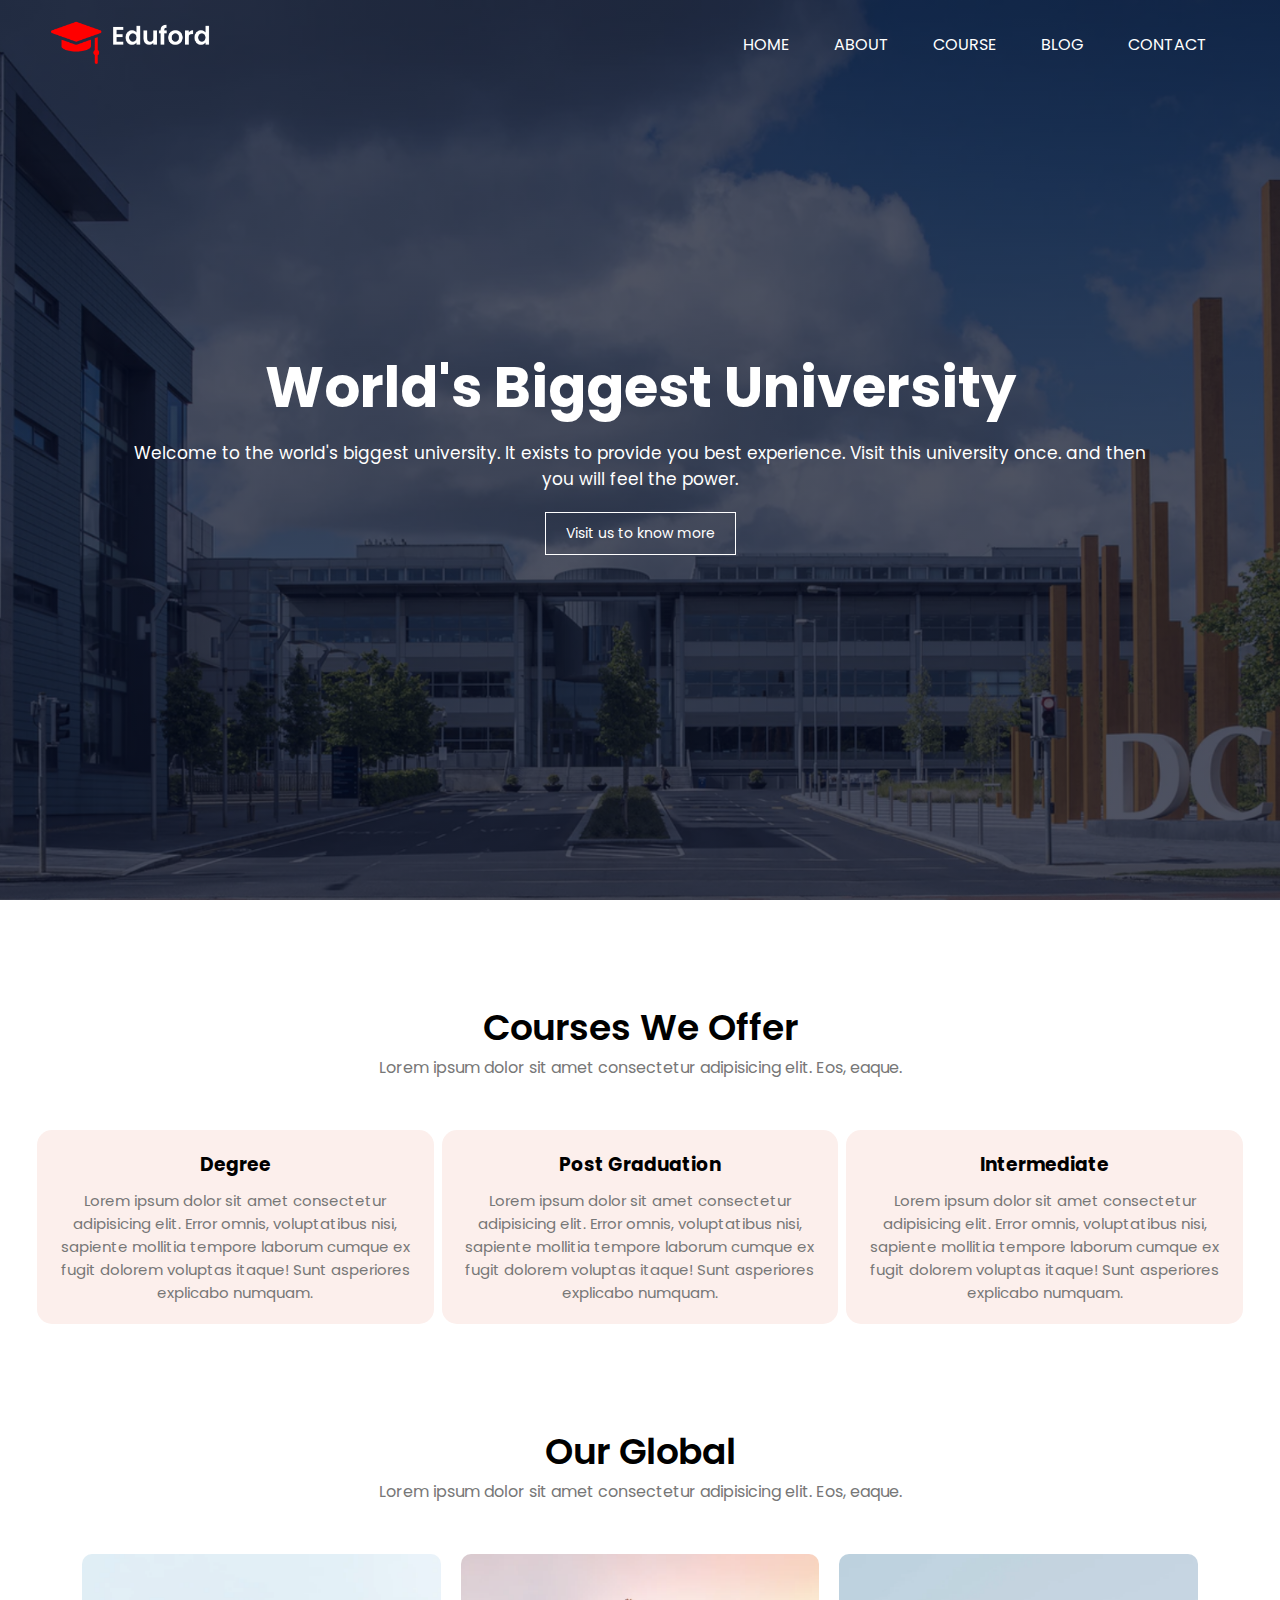
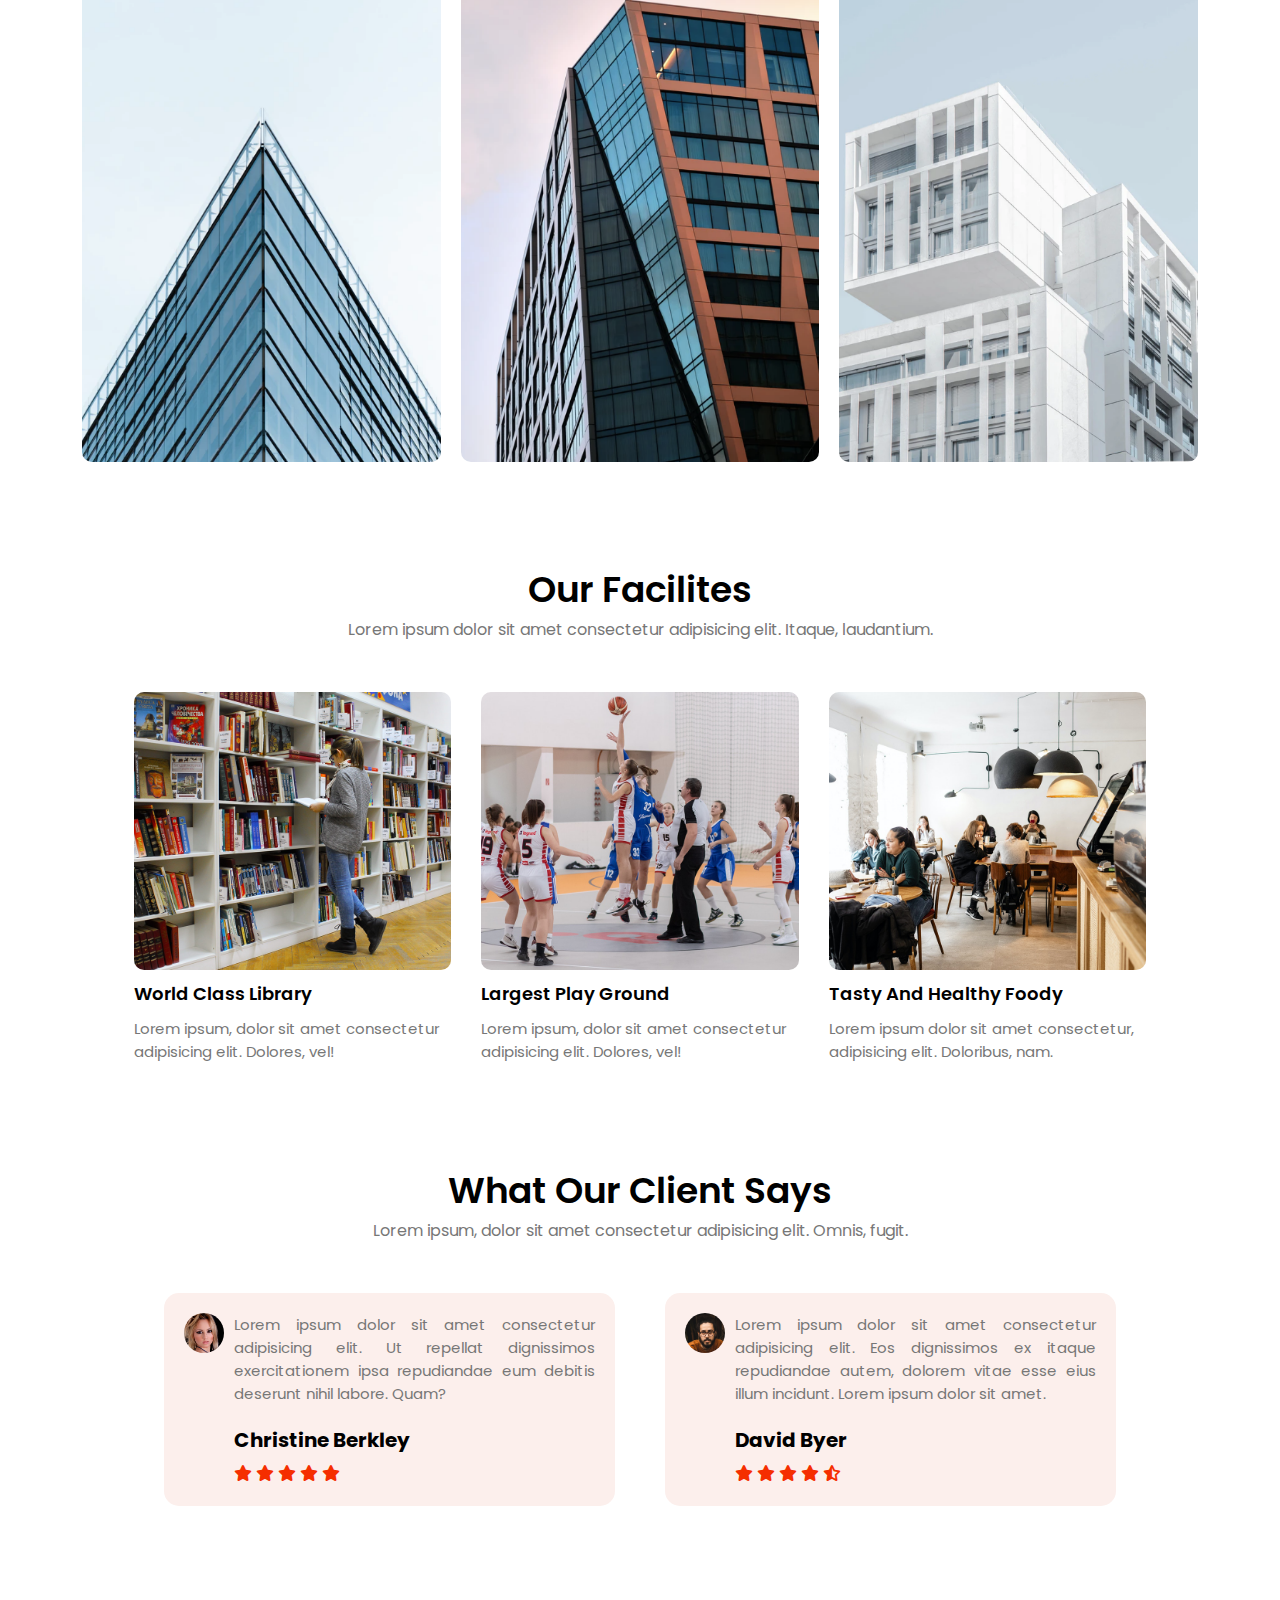
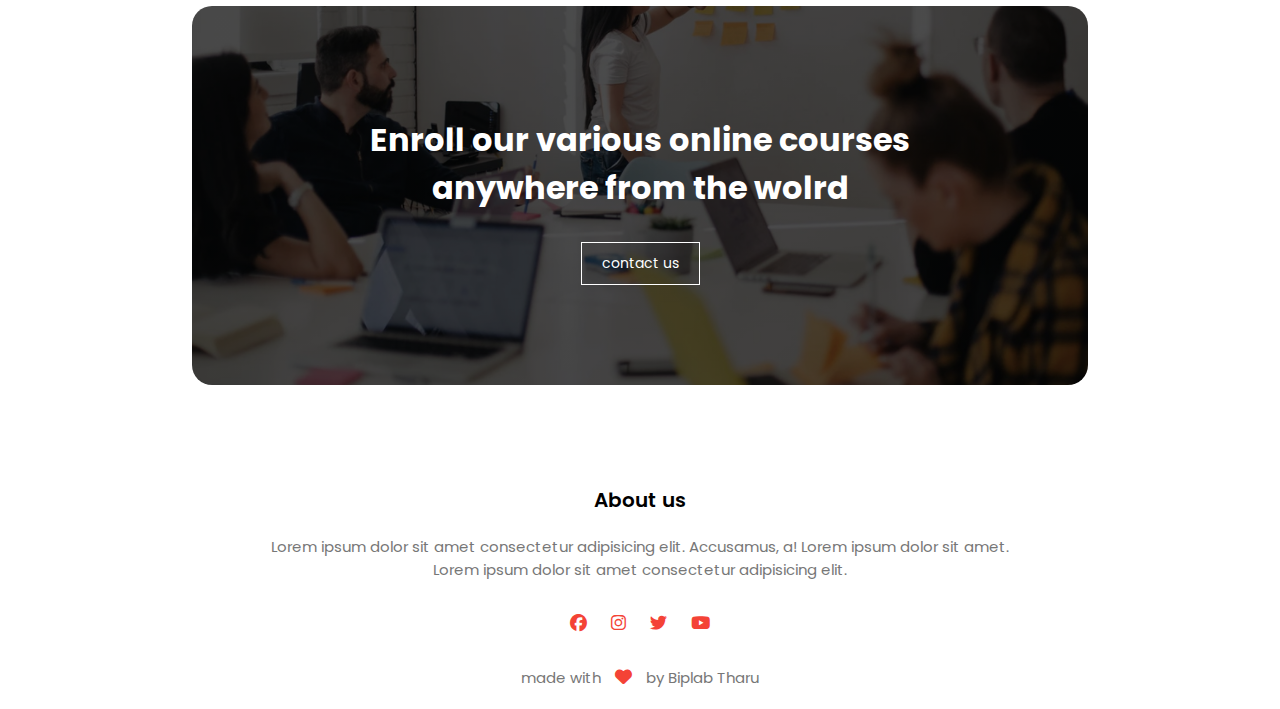
<file: index.html>
<!DOCTYPE html>
<html lang="en">
  <head>
    <meta charset="UTF-8" />
    <meta http-equiv="X-UA-Compatible" content="IE=edge" />
    <meta name="viewport" content="width=device-width, initial-scale=1.0" />
    <title>College</title>
    <link rel="stylesheet" href="style.css" />
    <link rel="preconnect" href="https://fonts.googleapis.com" />
    <link rel="preconnect" href="https://fonts.gstatic.com" crossorigin />

    <link
      rel="stylesheet"
      href="https://cdnjs.cloudflare.com/ajax/libs/font-awesome/6.2.1/css/all.min.css"
    />

  </head>
  <body>
    <section id="header">
      <nav class="nav">
        <a href="index.html"><img src="images/logo.png" alt="" class="logo-img"/></a>

        <ul id="navLists">
          <li><a href="index.html">HOME</a></li>
          <li><a href="about.html">ABOUT</a></li>
          <li><a href="course.html">COURSE</a></li>
          <li><a href="blog.html">BLOG</a></li>
          <li><a href="contact.html">CONTACT</a></li>
        </ul>
      </nav>
      <div class="nav-btn">
        <i class="fa-solid fa-xmark" id="xmark"></i>
        <i class="fa-solid fa-bars" id="bar"></i>
      </div>

      <div class="text-box">
        <h1>World's Biggest University</h1>
        <p>
          Welcome to the world's biggest university. It exists to provide you
          best experience. Visit this university once. and then you will feel
          the power.
        </p>

        <a href="#" class="btn">Visit us to know more</a>
      </div>
    </section>

    <section class="course" id="course">
      <div class="title-box">
        <h1>Courses We Offer</h1>
        <p>
          Lorem ipsum dolor sit amet consectetur adipisicing elit. Eos, eaque.
        </p>
      </div>

      <div class="course-row">
        <div class="course-col">
          <h3>Degree</h3>
          <p>
            Lorem ipsum dolor sit amet consectetur adipisicing elit. Error
            omnis, voluptatibus nisi, sapiente mollitia tempore laborum cumque
            ex fugit dolorem voluptas itaque! Sunt asperiores explicabo numquam.
          </p>
        </div>

        <div class="course-col">
          <h3>Post Graduation</h3>
          <p>
            Lorem ipsum dolor sit amet consectetur adipisicing elit. Error
            omnis, voluptatibus nisi, sapiente mollitia tempore laborum cumque
            ex fugit dolorem voluptas itaque! Sunt asperiores explicabo numquam.
          </p>
        </div>

        <div class="course-col">
          <h3>Intermediate</h3>
          <p>
            Lorem ipsum dolor sit amet consectetur adipisicing elit. Error
            omnis, voluptatibus nisi, sapiente mollitia tempore laborum cumque
            ex fugit dolorem voluptas itaque! Sunt asperiores explicabo numquam.
          </p>
        </div>
      </div>
    </section>


    <!-- --------campuses----------- -->

    <section class="campus" id="campus">
      <div class="title-box">
        <h1>our global</h1>
        <p>
          Lorem ipsum dolor sit amet consectetur adipisicing elit. Eos, eaque.
        </p>
      </div>

      <div class="campus-img">
        <div class="img-col">
          <img src="images/london.png" alt="" />
          <div class="layer">
            <h4>London</h4>
          </div>
        </div>

        <div class="img-col">
          <img src="images/newyork.png" alt="" />
          <div class="layer">
            <h4>New York</h4>
          </div>
        </div>
        <div class="img-col">
          <img src="images/washington.png" alt="" />
          <div class="layer">
            <h4>Washington</h4>
          </div>
        </div>
      </div>
    </section>


    <!-- ------------facitlities------------- -->

    <section class="facilities" id="facilities">
      <div class="title-box">
        <h1>Our facilites</h1>
        <p>
          Lorem ipsum dolor sit amet consectetur adipisicing elit. Itaque,
          laudantium.
        </p>
      </div>

      <div class="facility-row">
        <div class="facility-col">
          <img src="images/library.png" alt="" />
          <h3>world class library</h3>
          <p>
            Lorem ipsum, dolor sit amet consectetur adipisicing elit. Dolores,
            vel!
          </p>
        </div>

        <div class="facility-col">
          <img src="images/basketball.png" alt="" />
          <h3>largest play ground</h3>
          <p>
            Lorem ipsum, dolor sit amet consectetur adipisicing elit. Dolores,
            vel!
          </p>
        </div>

        <div class="facility-col">
          <img src="images/cafeteria.png" alt="" />
          <h3>tasty and healthy foody</h3>
          <p>
            Lorem ipsum dolor sit amet consectetur, adipisicing elit. Doloribus,
            nam.
          </p>
        </div>
      </div>
    </section>


    <!-- -----------testimonial------------- -->

    <section class="testimonial" id="testimonial">
      <div class="title-box">
        <h1>what our client says</h1>
        <p>Lorem ipsum, dolor sit amet consectetur adipisicing elit. Omnis, fugit.</p>
      </div>

      <div class="testi-row">
        <div class="testi-col">
          <img src="images/user1.jpg" alt="">
          <div class="image-desc">
            <p>Lorem ipsum dolor sit amet consectetur adipisicing elit. Ut repellat dignissimos exercitationem ipsa repudiandae eum debitis deserunt nihil labore. Quam?</p>
            <h3>Christine Berkley</h3>
            <i class="fa-solid fa-star"></i>
            <i class="fa-solid fa-star"></i>
            <i class="fa-solid fa-star"></i>
            <i class="fa-solid fa-star"></i>
            <i class="fa-solid fa-star"></i>

          </div>
        </div>
        <div class="testi-col">
          <img src="images/user2.jpg" alt="">
          <div class="image-desc">
            <p>Lorem ipsum dolor sit amet consectetur adipisicing elit. Eos dignissimos ex itaque repudiandae autem, dolorem vitae esse eius illum incidunt. Lorem ipsum dolor sit amet.</p>
            <h3>David Byer</h3>
            <i class="fa-solid fa-star"></i>
            <i class="fa-solid fa-star"></i>
            <i class="fa-solid fa-star"></i>
            <i class="fa-solid fa-star"></i>
            <i class="fa-solid fa-star-half-stroke"></i>
          </div>
        </div>
      </div>
    </section>


    <!-- --------call to action---------- -->

    <section class="cta" id="cta">
      <div class="cta-box">
        <h1>Enroll our various online courses <br>anywhere from the wolrd</h1>
        <a href="contact.html" class="btn">contact us</a>
      </div>
    </section>



    <!-- -----------footer---------- -->
    <section class="footer" id="footer">
      <h4>About us</h4>
      <p>Lorem ipsum dolor sit amet consectetur adipisicing elit. Accusamus, a! Lorem ipsum dolor sit amet. <br>Lorem ipsum dolor sit amet consectetur adipisicing elit.</p>
      <div class="social-links">
        <a href="#"><i class="fa-brands fa-facebook"></i></a>
        <a href="#"><i class="fa-brands fa-instagram"></i></a>
        <a href="#"><i class="fa-brands fa-twitter"></i></a>
        <a href="#"><i class="fa-brands fa-youtube"></i></a>
      </div>

      <p>made with <i class="fa-sharp fa-solid fa-heart"></i> by Biplab Tharu</p>

    </section>

    <script src="script.js"></script>
  </body>
</html>
</file>
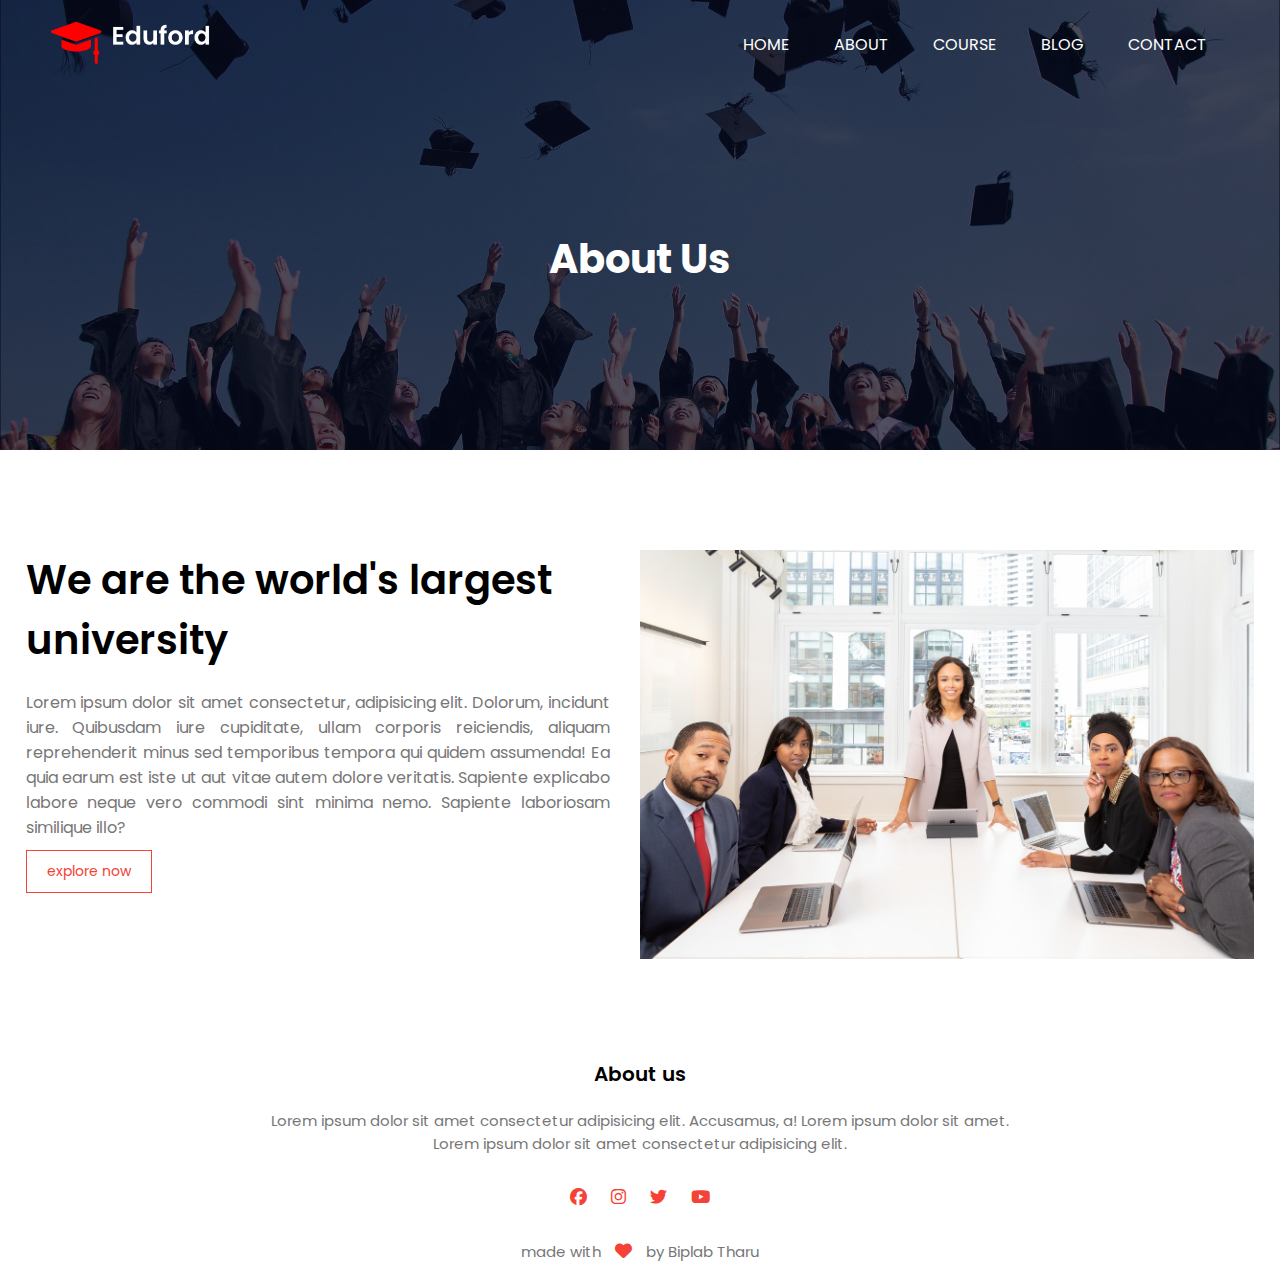
<file: about.html>
<!DOCTYPE html>
<html lang="en">
  <head>
    <meta charset="UTF-8" />
    <meta http-equiv="X-UA-Compatible" content="IE=edge" />
    <meta name="viewport" content="width=device-width, initial-scale=1.0" />
    <title>College</title>
    <link rel="stylesheet" href="style.css" />
    <link rel="preconnect" href="https://fonts.googleapis.com" />
    <link rel="preconnect" href="https://fonts.gstatic.com" crossorigin />

    <link
      rel="stylesheet"
      href="https://cdnjs.cloudflare.com/ajax/libs/font-awesome/6.2.1/css/all.min.css"
    />
  </head>
  <body>
    <section class="sub-header">
      <nav class="nav">
        <a href="index.html"><img src="images/logo.png" alt="" class="logo-img"/></a>

        <ul id="navLists">
          <li><a href="index.html">HOME</a></li>
          <li><a href="about.html">ABOUT</a></li>
          <li><a href="course.html">COURSE</a></li>
          <li><a href="blog.html">BLOG</a></li>
          <li><a href="contact.html">CONTACT</a></li>
        </ul>
      </nav>
      <div class="nav-btn">
        <i class="fa-solid fa-xmark" id="xmark"></i>
        <i class="fa-solid fa-bars" id="bar"></i>
      </div>

      <h1>About us</h1>
      </div>

    </section>


    <section class="about-content">
        <div class="about-row">
            <div class="col">
                <h1>We are the world's largest university</h1>
                <p>Lorem ipsum dolor sit amet consectetur, adipisicing elit. Dolorum, incidunt iure. Quibusdam iure cupiditate, ullam corporis reiciendis, aliquam reprehenderit minus sed temporibus tempora qui quidem assumenda! Ea quia earum est iste ut aut vitae autem dolore veritatis. Sapiente explicabo labore neque vero commodi sint minima nemo. Sapiente laboriosam similique illo?</p>
                <a href="#" class="btn secondary-btn">explore now</a>
            </div>

            <div class="col-img">
                <img src="images/about.jpg" alt="">
            </div>
        </div>
    </section>


    <!-- -----------footer---------- -->
    <section class="footer" id="footer">
        <h4>About us</h4>
        <p>Lorem ipsum dolor sit amet consectetur adipisicing elit. Accusamus, a! Lorem ipsum dolor sit amet. <br>Lorem ipsum dolor sit amet consectetur adipisicing elit.</p>
        <div class="social-links">
          <a href="#"><i class="fa-brands fa-facebook"></i></a>
          <a href="#"><i class="fa-brands fa-instagram"></i></a>
          <a href="#"><i class="fa-brands fa-twitter"></i></a>
          <a href="#"><i class="fa-brands fa-youtube"></i></a>
        </div>
  
        <p>made with <i class="fa-sharp fa-solid fa-heart"></i> by Biplab Tharu</p>
  
      </section>
  
      <script src="script.js"></script>
    </body>
  </html>
</file>
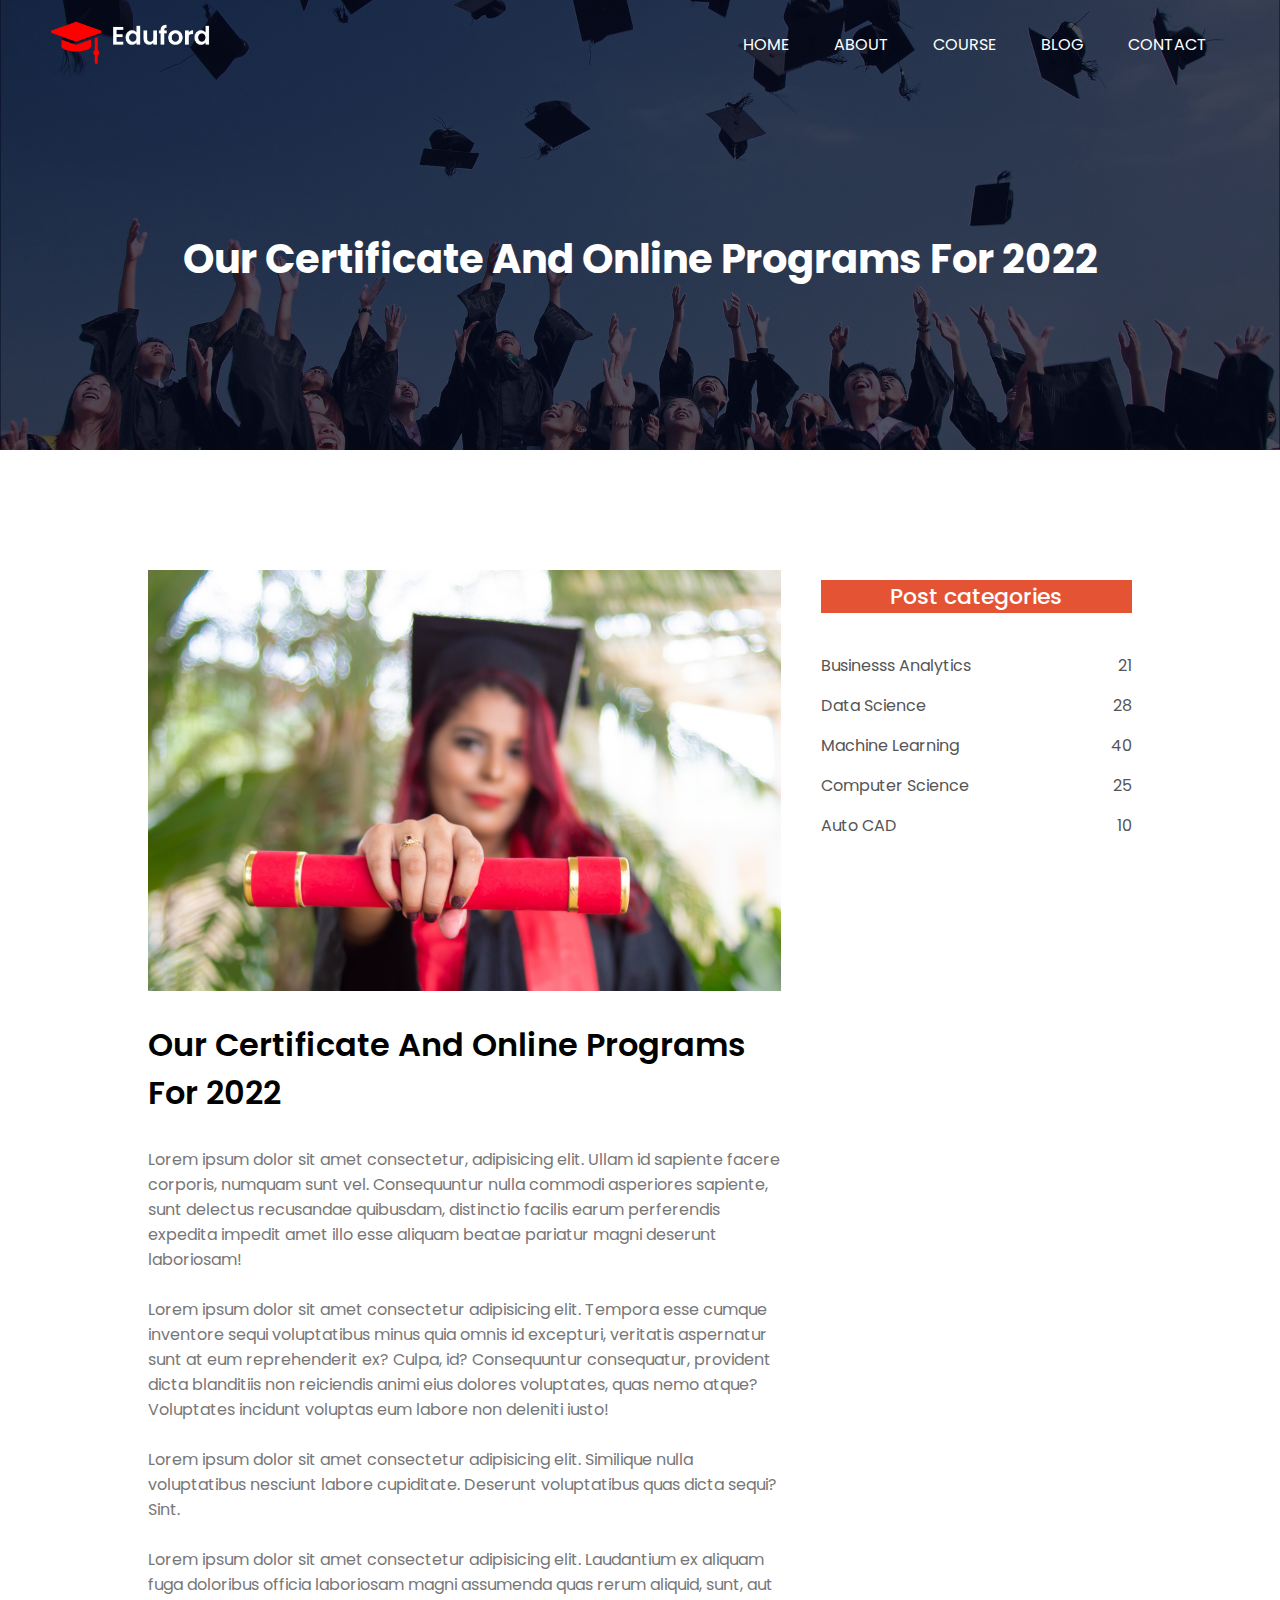
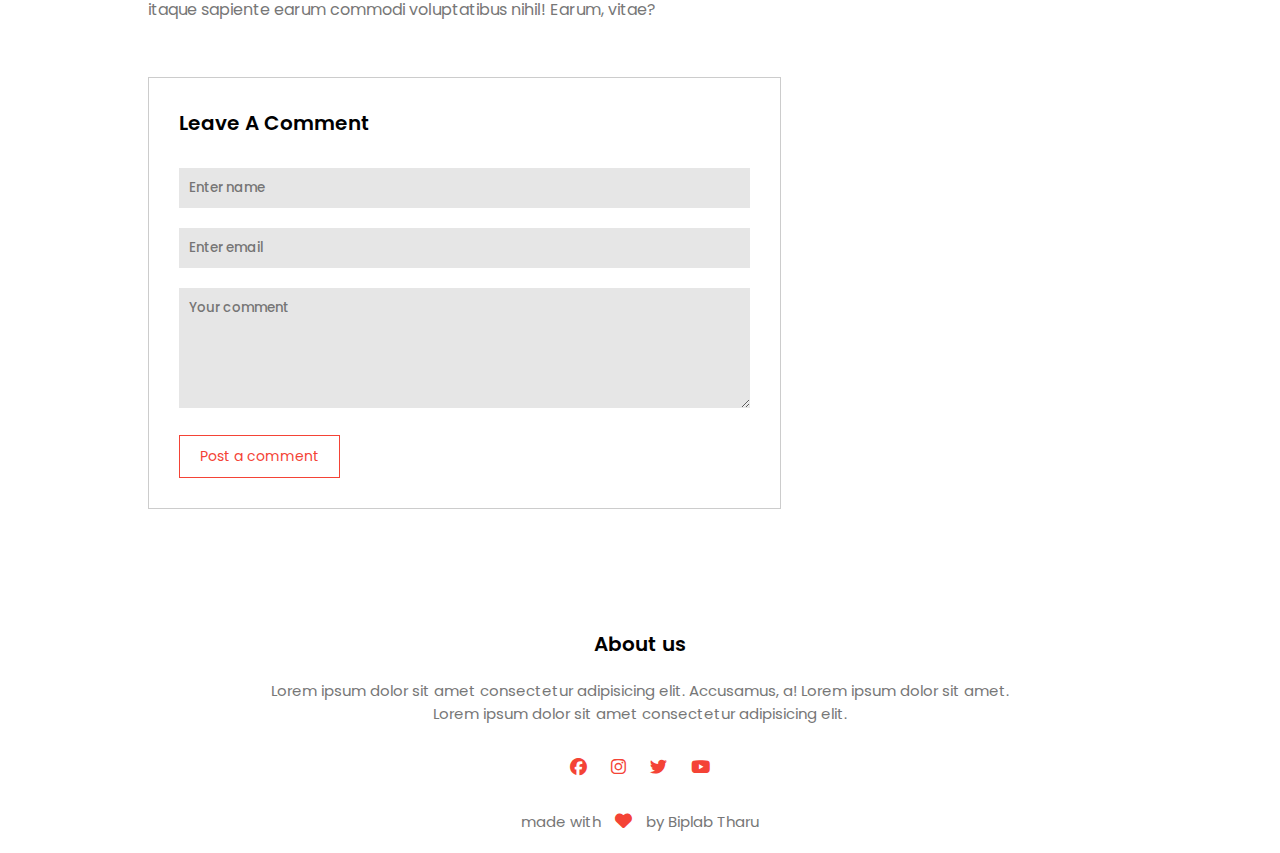
<file: blog.html>
<!DOCTYPE html>
<html lang="en">
  <head>
    <meta charset="UTF-8" />
    <meta http-equiv="X-UA-Compatible" content="IE=edge" />
    <meta name="viewport" content="width=device-width, initial-scale=1.0" />
    <title>College</title>
    <link rel="stylesheet" href="style.css" />
    <link rel="preconnect" href="https://fonts.googleapis.com" />
    <link rel="preconnect" href="https://fonts.gstatic.com" crossorigin />

    <link
      rel="stylesheet"
      href="https://cdnjs.cloudflare.com/ajax/libs/font-awesome/6.2.1/css/all.min.css"
    />
  </head>
  <body>
    <section class="sub-header">
      <nav class="nav">
        <a href="index.html"><img src="images/logo.png" alt="" class="logo-img"/></a>

        <ul id="navLists">
          <li><a href="index.html">HOME</a></li>
          <li><a href="about.html">ABOUT</a></li>
          <li><a href="course.html">COURSE</a></li>
          <li><a href="blog.html">BLOG</a></li>
          <li><a href="contact.html">CONTACT</a></li>
        </ul>
      </nav>
      <div class="nav-btn">
        <i class="fa-solid fa-xmark" id="xmark"></i>
        <i class="fa-solid fa-bars" id="bar"></i>
      </div>

      <h1 class="blog-heading">our certificate and online programs for 2022</h1>
    </section>

    <section class="blog-content">
      <div class="blog-row">
        <div class="blog-desc">
          <img src="images/certificate.jpg" alt="" />
          <h1>Our certificate and online programs for 2022</h1>
          <p>
            Lorem ipsum dolor sit amet consectetur, adipisicing elit. Ullam id
            sapiente facere corporis, numquam sunt vel. Consequuntur nulla
            commodi asperiores sapiente, sunt delectus recusandae quibusdam,
            distinctio facilis earum perferendis expedita impedit amet illo esse
            aliquam beatae pariatur magni deserunt laboriosam!
          </p>
          <br />
          <p>
            Lorem ipsum dolor sit amet consectetur adipisicing elit. Tempora
            esse cumque inventore sequi voluptatibus minus quia omnis id
            excepturi, veritatis aspernatur sunt at eum reprehenderit ex? Culpa,
            id? Consequuntur consequatur, provident dicta blanditiis non
            reiciendis animi eius dolores voluptates, quas nemo atque?
            Voluptates incidunt voluptas eum labore non deleniti iusto!
          </p>
          <br />
          <p>
            Lorem ipsum dolor sit amet consectetur adipisicing elit. Similique
            nulla voluptatibus nesciunt labore cupiditate. Deserunt voluptatibus
            quas dicta sequi? Sint.
          </p>
          <br />
          <p>
            Lorem ipsum dolor sit amet consectetur adipisicing elit. Laudantium
            ex aliquam fuga doloribus officia laboriosam magni assumenda quas
            rerum aliquid, sunt, aut itaque sapiente earum commodi voluptatibus
            nihil! Earum, vitae?
          </p>
          <br />

          <div class="comment-box">
            <div class="form">
              <h1>leave a comment</h1>

              <form action="" class="blog-form">
                <input type="text" placeholder="Enter name" />
                <input type="email" placeholder="Enter email" />
                <textarea rows="5" placeholder="Your comment"></textarea>

                <button type="submit" class="btn secondary-btn">Post a comment</button>
              </form>
            </div>
          </div>
        </div>
        <div class="blog-category">
          <h1>Post categories</h1>

          <div><span>businesss analytics</span> <span>21</span></div>
          <div><span>data science</span> <span>28</span></div>
          <div><span>machine learning</span> <span>40</span></div>
          <div><span>computer science</span> <span>25</span></div>
          <div><span>auto CAD</span> <span>10</span></div>
        </div>
      </div>
    </section>

    <!-- -----------footer---------- -->
    <section class="footer" id="footer">
      <h4>About us</h4>
      <p>
        Lorem ipsum dolor sit amet consectetur adipisicing elit. Accusamus, a!
        Lorem ipsum dolor sit amet. <br />Lorem ipsum dolor sit amet consectetur
        adipisicing elit.
      </p>
      <div class="social-links">
        <a href="#"><i class="fa-brands fa-facebook"></i></a>
        <a href="#"><i class="fa-brands fa-instagram"></i></a>
        <a href="#"><i class="fa-brands fa-twitter"></i></a>
        <a href="#"><i class="fa-brands fa-youtube"></i></a>
      </div>

      <p>made with <i class="fa-sharp fa-solid fa-heart"></i> by Biplab Tharu</p>
    </section>

    <script src="script.js"></script>
  </body>
</html>
</file>
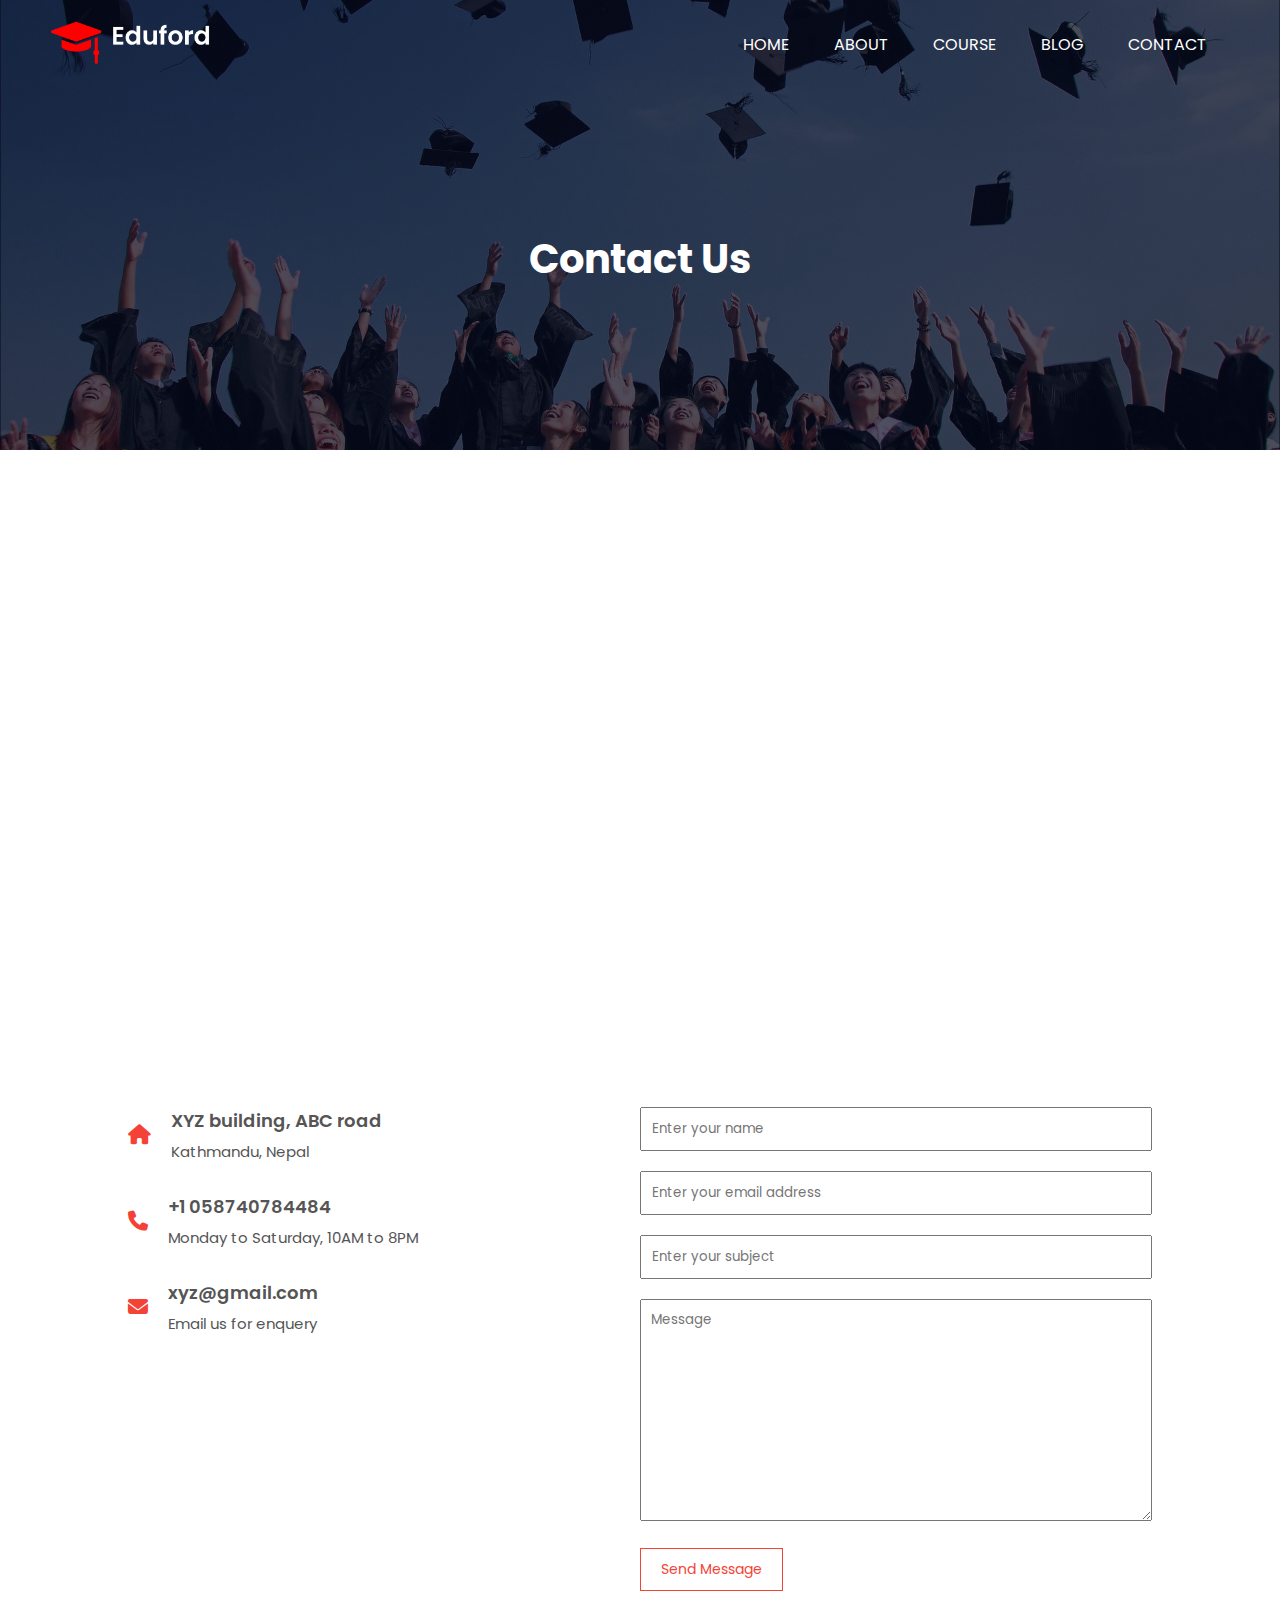
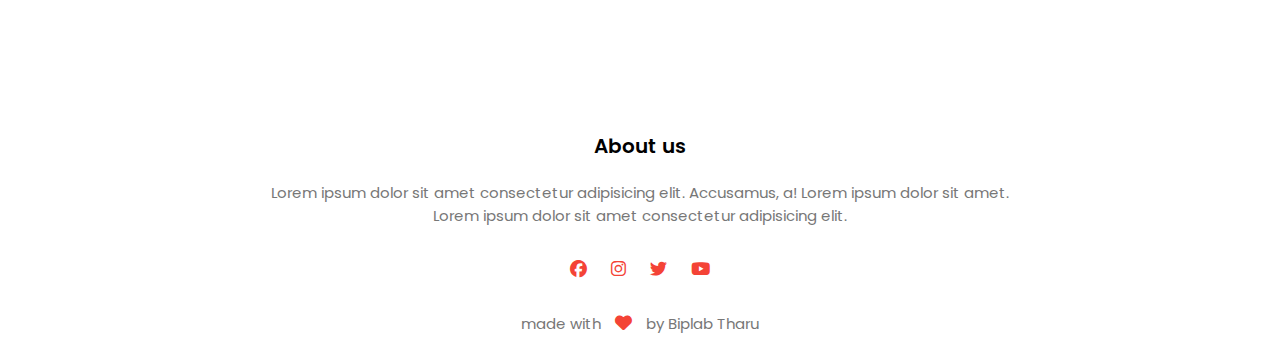
<file: contact.html>
<!DOCTYPE html>
<html lang="en">
  <head>
    <meta charset="UTF-8" />
    <meta http-equiv="X-UA-Compatible" content="IE=edge" />
    <meta name="viewport" content="width=device-width, initial-scale=1.0" />
    <title>College</title>
    <link rel="stylesheet" href="style.css" />
    <link rel="preconnect" href="https://fonts.googleapis.com" />
    <link rel="preconnect" href="https://fonts.gstatic.com" crossorigin />

    <link
      rel="stylesheet"
      href="https://cdnjs.cloudflare.com/ajax/libs/font-awesome/6.2.1/css/all.min.css"
    />
  </head>
  <body>
    <section class="sub-header">
      <nav class="nav">
        <a href="index.html"><img src="images/logo.png" alt="" class="logo-img"/></a>
        <ul id="navLists">
          <li><a href="index.html">HOME</a></li>
          <li><a href="about.html">ABOUT</a></li>
          <li><a href="course.html">COURSE</a></li>
          <li><a href="blog.html">BLOG</a></li>
          <li><a href="contact.html">CONTACT</a></li>
        </ul>
      </nav>
      <div class="nav-btn">
        <i class="fa-solid fa-xmark" id="xmark"></i>
        <i class="fa-solid fa-bars" id="bar"></i>
      </div>

      <h1 class="blog-heading">Contact us</h1>
    </section>


    <section class="location">
        <iframe src="https://www.google.com/maps/embed?pb=!1m18!1m12!1m3!1d3533.4632271880446!2d85.42591361554194!3d27.672074382806567!2m3!1f0!2f0!3f0!3m2!1i1024!2i768!4f13.1!3m3!1m2!1s0x39eb1aafec32df31%3A0xdda339e731af9bfd!2sBhaktapur%20Durbar%20Square!5e0!3m2!1sen!2snp!4v1671593771405!5m2!1sen!2snp" width="600" height="450" style="border:0;" allowfullscreen="" loading="lazy" referrerpolicy="no-referrer-when-downgrade"></iframe>
    </section>


    <section class="contact">
        <div class="contact-row">
            <div class="contact-col">
                <div class="col-second">
                    <i class="fa-solid fa-house"></i>
                    <span>
                        <h4>XYZ building, ABC road</h4>
                        <p>Kathmandu, Nepal</p>
                    </span>

                </div>

                <div class="col-second">
                    <i class="fa-solid fa-phone"></i>
                    <span>
                        <h4>+1 058740784484</h4>
                        <p>Monday to Saturday,  10AM to 8PM</p>
                    </span>
                </div>

                <div class="col-second">
                    <i class="fa-solid fa-envelope"></i>
                    <span>
                        <h4>xyz@gmail.com</h4>
                        <p>Email us for enquery</p>
                    </span>
                </div>
            </div>
            <div class="contact-col">
                <form class="contact-form">
                    <input type="text" placeholder="Enter your name">
                    <input type="email" placeholder="Enter your email address">
                    <input type="text" placeholder="Enter your subject">
                    <textarea name="" id="" cols="30" rows="10" placeholder="Message"></textarea>

                    <button type="submit" class="btn secondary-btn">Send Message</button>
                </form>
            </div>
        </div>
    </section>

    <!-- -----------footer---------- -->
    <section class="footer" id="footer">
      <h4>About us</h4>
      <p>
        Lorem ipsum dolor sit amet consectetur adipisicing elit. Accusamus, a!
        Lorem ipsum dolor sit amet. <br />Lorem ipsum dolor sit amet consectetur
        adipisicing elit.
      </p>
      <div class="social-links">
        <a href="#"><i class="fa-brands fa-facebook"></i></a>
        <a href="#"><i class="fa-brands fa-instagram"></i></a>
        <a href="#"><i class="fa-brands fa-twitter"></i></a>
        <a href="#"><i class="fa-brands fa-youtube"></i></a>
      </div>

      <p>made with <i class="fa-sharp fa-solid fa-heart"></i> by Biplab Tharu</p>
    </section>

    <script src="script.js"></script>
  </body>
</html>
</file>
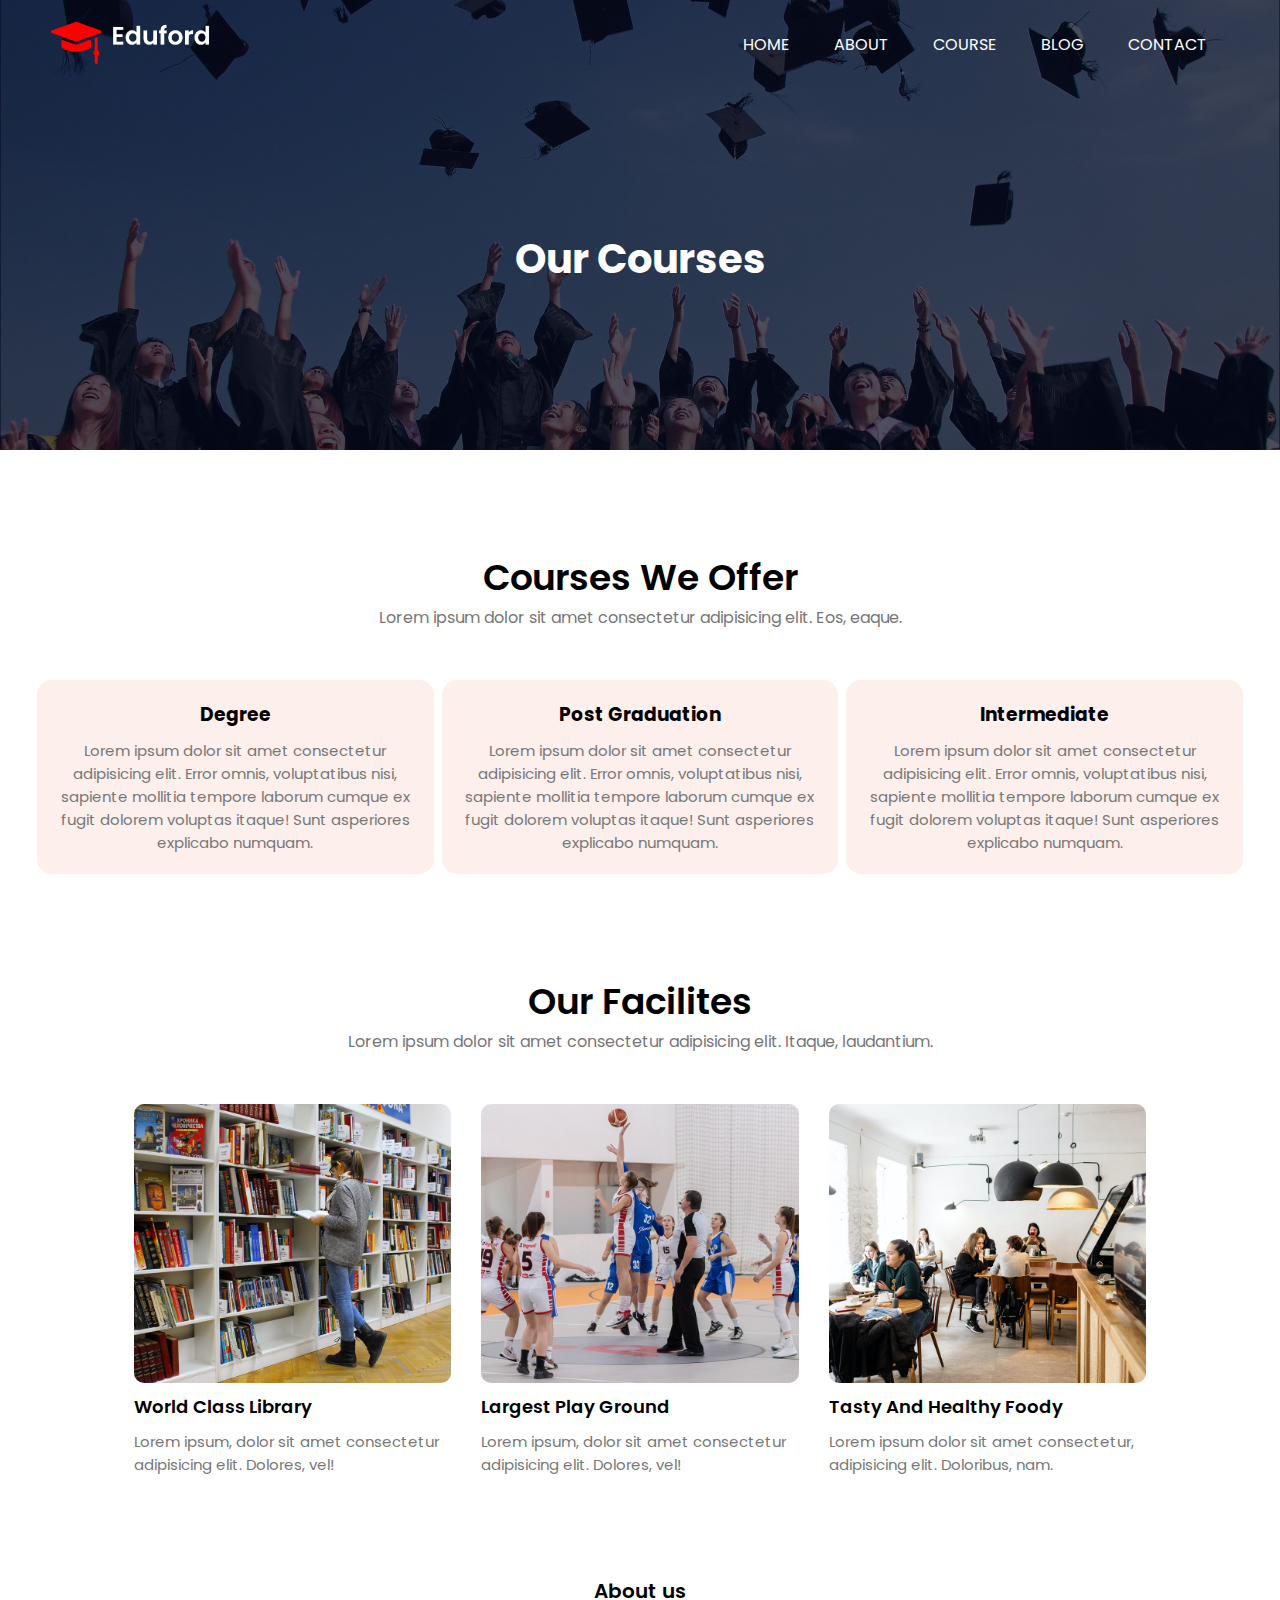
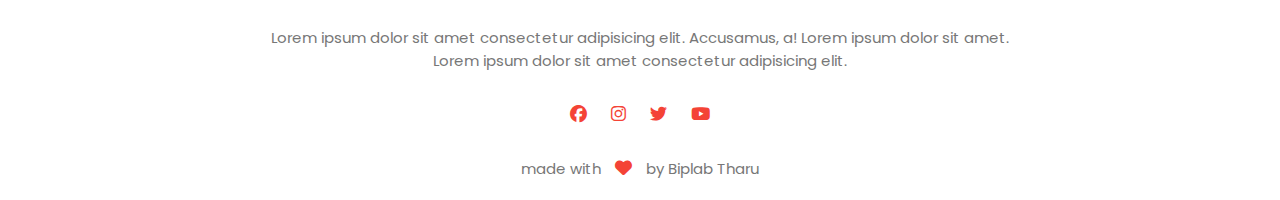
<file: course.html>
<!DOCTYPE html>
<html lang="en">
  <head>
    <meta charset="UTF-8" />
    <meta http-equiv="X-UA-Compatible" content="IE=edge" />
    <meta name="viewport" content="width=device-width, initial-scale=1.0" />
    <title>College</title>
    <link rel="stylesheet" href="style.css" />
    <link rel="preconnect" href="https://fonts.googleapis.com" />
    <link rel="preconnect" href="https://fonts.gstatic.com" crossorigin />

    <link
      rel="stylesheet"
      href="https://cdnjs.cloudflare.com/ajax/libs/font-awesome/6.2.1/css/all.min.css"
    />
  </head>
  <body>
    <section class="sub-header">
      <nav class="nav">
        <a href="index.html"><img src="images/logo.png" alt="" class="logo-img"/></a>
        <ul id="navLists">
          <li><a href="index.html">HOME</a></li>
          <li><a href="about.html">ABOUT</a></li>
          <li><a href="course.html">COURSE</a></li>
          <li><a href="blog.html">BLOG</a></li>
          <li><a href="contact.html">CONTACT</a></li>
        </ul>
      </nav>
      <div class="nav-btn">
        <i class="fa-solid fa-xmark" id="xmark"></i>
        <i class="fa-solid fa-bars" id="bar"></i>
      </div>

      <h1>our courses</h1>
      </div>

    </section>

    <section class="course" id="course">
        <div class="title-box">
          <h1>Courses We Offer</h1>
          <p>
            Lorem ipsum dolor sit amet consectetur adipisicing elit. Eos, eaque.
          </p>
        </div>
  
        <div class="course-row">
          <div class="course-col">
            <h3>Degree</h3>
            <p>
              Lorem ipsum dolor sit amet consectetur adipisicing elit. Error
              omnis, voluptatibus nisi, sapiente mollitia tempore laborum cumque
              ex fugit dolorem voluptas itaque! Sunt asperiores explicabo numquam.
            </p>
          </div>
  
          <div class="course-col">
            <h3>Post Graduation</h3>
            <p>
              Lorem ipsum dolor sit amet consectetur adipisicing elit. Error
              omnis, voluptatibus nisi, sapiente mollitia tempore laborum cumque
              ex fugit dolorem voluptas itaque! Sunt asperiores explicabo numquam.
            </p>
          </div>
  
          <div class="course-col">
            <h3>Intermediate</h3>
            <p>
              Lorem ipsum dolor sit amet consectetur adipisicing elit. Error
              omnis, voluptatibus nisi, sapiente mollitia tempore laborum cumque
              ex fugit dolorem voluptas itaque! Sunt asperiores explicabo numquam.
            </p>
          </div>
        </div>
      </section>

      
      <section class="facilities" id="facilities">
        <div class="title-box">
          <h1>Our facilites</h1>
          <p>
            Lorem ipsum dolor sit amet consectetur adipisicing elit. Itaque,
            laudantium.
          </p>
        </div>
  
        <div class="facility-row">
          <div class="facility-col">
            <img src="images/library.png" alt="" />
            <h3>world class library</h3>
            <p>
              Lorem ipsum, dolor sit amet consectetur adipisicing elit. Dolores,
              vel!
            </p>
          </div>
  
          <div class="facility-col">
            <img src="images/basketball.png" alt="" />
            <h3>largest play ground</h3>
            <p>
              Lorem ipsum, dolor sit amet consectetur adipisicing elit. Dolores,
              vel!
            </p>
          </div>
  
          <div class="facility-col">
            <img src="images/cafeteria.png" alt="" />
            <h3>tasty and healthy foody</h3>
            <p>
              Lorem ipsum dolor sit amet consectetur, adipisicing elit. Doloribus,
              nam.
            </p>
          </div>
        </div>
      </section>
  

    <!-- -----------footer---------- -->
    <section class="footer" id="footer">
        <h4>About us</h4>
        <p>Lorem ipsum dolor sit amet consectetur adipisicing elit. Accusamus, a! Lorem ipsum dolor sit amet. <br>Lorem ipsum dolor sit amet consectetur adipisicing elit.</p>
        <div class="social-links">
          <a href="#"><i class="fa-brands fa-facebook"></i></a>
          <a href="#"><i class="fa-brands fa-instagram"></i></a>
          <a href="#"><i class="fa-brands fa-twitter"></i></a>
          <a href="#"><i class="fa-brands fa-youtube"></i></a>
        </div>
  
        <p>made with <i class="fa-sharp fa-solid fa-heart"></i> by Biplab Tharu</p>
  
      </section>
  
      <script src="script.js"></script>
    </body>
  </html>
</file>
<file: style.css>
@import url('https://fonts.googleapis.com/css2?family=Kaushan+Script&family=Poppins:wght@400;500;600;700;800;900&display=swap');

*{
    margin: 0;
    padding: 0;
    box-sizing: border-box;
    font-family: 'Poppins', sans-serif;
}

#header{
    width: 100%;
    height: 100vh;
    background-image: linear-gradient(rgba(4,9,30,0.7), rgba(4,9,30,0.7)), url(images/banner.png);
    background-size: cover;
    background-position: center;
    position: relative;
    padding: 10px 4%;
}

.logo-img{
    width: 160px;
    cursor: pointer;
}
.nav{
    display: flex;
    justify-content: space-between;
    align-items: center;
    margin: auto;
}

#navLists{
    display: flex;
    align-items: center;
    list-style-type: none;
}

#navLists li{
    margin: 22px;
    position: relative;
}

#navLists li a{
    text-decoration: none;
    color: #fff;
}

#navLists li::after{
    content: "";
    display: block;
    height: 2px;
    background: #E55335;
    position: absolute;
    width: 0;
    transition: 0.3s;
}

#navLists li:hover::after{
    width: 100%;
}


/* ---------text-box------------ */
.text-box{
    position: absolute;
    top: 50%;
    left: 50%;
    transform: translate(-50%,-50%);
    color: #fff;
    width: 100%;
    text-align: center;
}

.text-box h1{
    font-size: 56px;
    margin-bottom: 10px;
    width: 100%;
}

.text-box p{
    font-size: 17px;
    width: 80%;
    margin: auto;
}
.btn{
    display: inline-block;
    border: 1px solid #fff;
    text-decoration: none;
    color: #fff;
    padding: 10px 20px;
    font-size: 14px;
    transition: 0.5s;
    width: auto;
    margin-top: 20px;
}

.btn:hover{
    background: #E55335;
    border: 1px solid #E55335;
    cursor: pointer;
}

.nav-btn{
    display: flex;
    align-items: center;
    font-size: 22px;
    position: absolute;
    color: #fff;
    right: 2%;
    top: 5px;
    display: none;
}
#xmark{
    position: fixed;
    right: -100%;
    top: 10px;   
    z-index: 3;
    transition: 0.3s;
    transition: 0.5s;
}
.secondary-btn{
    color: #f44336;
    border: 1px solid #f44336;
    text-align: center;
    background: transparent;
    margin-top: 0;

}
.secondary-btn:hover{
    color: #fff;
}

@media screen and (max-width:950px){
    .text-box h1{
        font-size: 42px;
    }
    .text-box p{
        font-size: 16px;
    }
    #header{
        padding: 0px 0px;
    }
    #navLists li{
        margin: 15px;
    }
}

@media screen and (max-width:800px){
    .nav-btn{
        display: block;
    }
    #navLists{
        position: fixed;
        top: 0;
        width: 200px;
        height: 100vh;
        right: -100%;
        display: block;
        background: #E55335;
        z-index: 2;
        padding-top: 50px;
        text-align: left;
        transition: 0.5s;
    }
    #navLists li{
        margin: 30px;
    }
    #navLists li a{
        font-size: 14px;
    }
}

@media screen and (max-width:585px){
    .text-box h1{
        font-size: 30px;
        display: block;
        width: 100%;
    }
    .text-box p{
        font-size: 16px;
        text-align: justify;
    }
}

@media screen and (max-width:403px){
    .text-box h1{
        font-size: 22px;
    }
    .text-box p{
        font-size: 14px;
        text-align: justify;
    }
}


/* ---------courses----------- */
.course{
    padding-top: 100px;
    padding-bottom: 100px;
}
.title-box{
    text-align: center;
    padding-bottom: 50px;
}
.title-box h1{
    font-size: 36px;
    font-weight: 100;
    text-transform: capitalize;
    font-weight: 600;
}
.title-box p{
    color: #777;
}
.course-row{
    display: flex;
    width: 80%;
    justify-content: center;
    align-items: center;
    margin: auto;
    gap: 20px;
    flex-wrap: wrap;
}
.course-col{
    background: #FCEFEC;
    padding: 10px;
    flex-basis: 32%;
    border-radius: 15px;
    text-align: center;
    transition: 0.3s;
    cursor: pointer;
}
.course-col h3{
    margin: 10px 0 5px 0;
}
.course-col p{
    font-size: 15px;
    color: #777;
    margin: 10px 0 10px 0;
    padding: 0 20px;
}

.course-col:hover{
    box-shadow: 2px 4px 10px 6px #e6e6e6;
    transform: translateY(6px);
}

@media screen and (max-width:1288px){
    .course-row{
        width: 100%;
        padding: 0 20px;
    }
    .course-col p{
        padding: 0;
    }
    .course-row{
        gap: 8px;
    }
}

@media screen and (max-width:1052px){
    .course-row{
        width: 100%;
        padding: 0px;
    }
}

@media screen and (max-width:700px){
    .course-col{
        flex-basis: 100%;
    }
    .course-row{
        width: 80%;
        gap: 15px;
    }
    .course-col p{
        padding: 0 10px;
        text-align: justify;
    }
}

@media screen and (max-width:400px){
    .course-col p{
        padding: 0;
        text-align: justify;
        font-size: 14px;
    }
    .title-box h1{
        font-size: 26px;
    }
    .title-box p{
        font-size: 15px;
    }
}


/* -----------campus section------------ */

.campus{
    padding-bottom: 100px;
}

.campus-img{
    display: flex;
    text-align: center;
    align-items: center;
    justify-content: center;
    flex-wrap: wrap;
    width: 80%;
    margin: auto;
    gap: 20px;
}

.img-col{
    flex-basis: 28%;
    position: relative;
    cursor: pointer;
}
.img-col img{
    border-radius: 10px;
    width: 100%;
    display: block;
    
}

.layer{
    position: absolute;
    height: 0;
    width: 100%;
    bottom: 0;
    left: 0;
    background: #F52E00;
    border-radius: 10px;
    transition: 0.5s;
    opacity: 0.7;
}

.layer h4{
    position: absolute;
    bottom:0;
    left: 50%;
    transform: translateX(-50%);
    color: #fff;
    z-index: 3;
    opacity: 0;
    font-size: 32px;
    font-weight: 400;
    text-transform: uppercase;
}

.img-col:hover .layer{
    height: 100%;
}

.img-col:hover .layer h4{
    bottom: 50%;
    opacity: 1;
}

@media screen and (max-width:1500px){
    .campus-img{
        width: 100%;
    }
}

@media screen and (max-width:1120px){
    .img-col{
        flex-basis: 31%;
    }
}

@media screen and (max-width:700px){
    .campus-img{
        flex-direction: column;
        width: 80%;
    }
}


/* ------------facilities section---- */

.facilities{
    padding-bottom: 100px;
    overflow: hidden;
}

.facility-row{
    display: flex;
    width: 80%;
    margin: auto;
    justify-content: center;
    align-items: center;
    gap: 30px;
    flex-wrap: wrap;
}

.facility-col{
    flex-basis: 31%;
}
.facility-col img{
    width: 100%;
    height: auto;
    border-radius: 10px;
    display: block;
    margin: auto;
}

.facility-col h3{
    font-weight: 600;
    text-transform: capitalize;
    margin: 10px 0;
    display: block;
    font-size: 18px;
}
.facility-col p{
    color: #777;
    font-size: 15px;
}

@media screen and (max-width:1230px){
    .facility-row{
        width: 90%;
    }
}

@media screen and (max-width:952px){
    .facility-row{
        flex-direction: column;
        width: 80%;
        /* height: 200px; */
    }
}


/* -----------testimonail-------- */


.testimonial{
    padding-bottom: 100px;
}   

.testi-row{
    display: flex;
    width: 80%;
    justify-content: center;
    align-items: center;
    margin: auto;
    gap: 50px;
}

.testi-col{
    display: flex;
    gap: 10px;
    flex-basis: 44%;
    background-color: #FCEFEC;
    border-radius: 15px;
    padding: 20px;
    height: auto;
}
.testi-col img{
    height: 40px;
    width: 40px;
    border-radius: 100%;
}

.image-desc p{
    text-align: justify;
    font-size: 15px;
    color: #777;
}

.testi-col h3{
    font-size: 20px;
    margin-top: 20px;
    display: block;
}

.image-desc i{
    color: #F52E00;
    margin-top: 10px;
}

@media screen and (max-width:1220px){
    .testi-col{
        flex-basis: 50%;
    }
}

@media screen and (max-width:960px){
    .testi-row{
        width: 98%;
        gap: 10px;
    }
}

@media screen and (max-width:760px){
    .testi-row{
        flex-direction: column;
        width: 90%;
        gap: 20px;
    }
}



/* ----------call to action--------- */

.cta{
    padding-bottom: 100px;
}
.cta-box{
    width: 70%;
    background: linear-gradient(rgba(0,0,0,0.7), rgba(0,0,0,0.7)), url(images/banner2.jpg);
    background-position: center;
    background-size: cover;
    margin: auto;
    text-align: center;
    padding: 100px 10px;
    display: flex;
    justify-content: center;
    align-items: center;
    flex-direction: column;
    border-radius: 20px;
}
.cta-box h1{
    color: #fff;
    font-size: 32px;
    /* margin-top: 100px; */
    margin: 10px 0;
    text-align: center;
}

@media screen and (max-width:800px){
    .cta-box h1{
        font-size: 25px;
    }
}



/* ------footer--------- */

.footer{
    width: 80%;
    padding-bottom: 20px;
    text-align: center;
    margin: auto;
}
.footer h4{
    font-size: 20px;
    font-weight: 600;
    margin-bottom: 20px;
}

.footer p{
    color: #777;
    font-size: 15px;
}

.social-links{
    margin: 30px 0;
}
.footer i{
    font-size: 17px;
    margin: 0 10px;
    color: #f44336;
}



/* ------------about page------ */

.sub-header{
    width: 100%;
    height: 50vh;
    background-image: linear-gradient(rgba(4,9,30,0.7), rgba(4,9,30,0.7)), url(images/background.jpg);
    background-position: center;
    background-size: cover;
    text-align: center;
    padding: 10px 4%;
}

.sub-header h1{
    color: #fff;
    margin-top: 150px;
    font-size: 40px;
    text-transform: capitalize;
}


/* ---------about content------- */
.about-content{
    padding-top: 100px;
    padding-bottom: 100px;
}

.about-row{
    width: 80%;
    display: flex;
    justify-content: center;
    margin: auto;
}
.col{
    flex-basis: 50%;
}

.col-img{
    flex-basis: 50%;
}
.col-img img{
    width: 100%;
    display: block;
}

.col h1{
    font-size: 40px;
    font-weight: 600;
    margin-bottom: 10px;
}

.col p{
    /* border: 1px solid red; */
    display: block;
    padding: 10px 30px 10px 0;
    color: #777;
    text-align: justify;
}

@media screen and (max-width:1400px){
   .about-row{
    width: 96%;
   }
}

@media screen and (max-width:900px){
    .about-row{
        flex-direction: column;
        gap: 30px;
    }
    .about-row{
        width: 80%;
    }
}


/* --------blog------- */

.blog-content{
    padding-bottom: 100px;
    padding-top: 100px;
}

.blog-row{
    width: 80%;
    padding: 20px;
    display: flex;
    justify-content: center;
    margin: auto;
    gap: 40px;
}

.blog-desc{
    flex-basis: 65%;
}

.blog-desc img{
    width: 100%;
    display: block;
}

.blog-desc h1{
    text-transform: capitalize;
    margin: 30px 0;
    font-weight: 600;
}
.blog-desc p{
    color: #777;

}

.blog-category{
    flex-basis: 32%;
}
.blog-category h1{
    font-weight: 500;
    text-align: center;
    background: #E55335;
    margin-top: 10px;
    margin-bottom: 40px;
    color: #fff;
    font-size: 22px;
}

.blog-category div{
    display: flex;
    /* align-items: center; */
    justify-content: space-between;
    margin: 15px 0;
    color: #555;
}
.blog-category div span{
    text-transform: capitalize;
}

.comment-box{
    padding-top: 30px;
}
.form{
    padding: 0 30px 30px 30px;
    border: 1px solid #ccc;
}

.blog-form{
    display: block;
}

.form h1{
    font-weight: 600;
    font-size: 20px;
    text-transform: capitalize;
}

.form input, .form textarea{
    width: 100%;
    padding: 10px;
    border: none;
    outline: none;
    background: #e6e6e6;
    margin-bottom: 20px;
}

.blog-form input::placeholder, .blog-form textarea::placeholder{
    font-weight: 500;
}


@media screen and (max-width:1080px){
    .blog-category{
        flex-basis: 40%;
    }
    .blog-row{
        width: 96%;
    }
}
@media screen and (max-width:750px){
    .blog-row{
        width: 80%;
        flex-direction: column;
    }
    .sub-header h1{
        font-size: 36px;
    }
}
@media screen and (max-width:500px){
    .blog-row{
        width: 100%;
    }
    .sub-header h1{
        font-size: 20px;
    }
}


/* ------------contact us-------- */

.location{
    width: 80%;
    margin: auto;
    text-align: center;
    padding: 100px 0;
}

iframe{
    width: 100%;
}
.contact{
    padding-bottom: 140px;
}
.contact-row{
    width: 80%;
    margin: auto;
    display: flex;
}
.contact-col{
    flex-basis: 50%;
}

.contact-form{
    display: block;
}
.col-second{
    display: flex;
    gap: 20px;
    align-content: center;
   margin-bottom: 30px;
}
.col-second h4{
    font-weight: 600;
    font-size: 18px;
    color: #555;
}

.col-second p{
    color: #555;
    font-size: 15px;
}
.col-second span{
    display: flex;
    flex-direction: column;
    gap: 6px;
}
.col-second i{
    align-self: center;
    color: #f44336;
    font-size: 20px;
}

.contact-form input, .contact-form textarea{
    padding: 10px;
    width: 100%;
    margin-bottom: 20px;
}
@media screen and (max-width:900px){
    .contact-row{
        width: 96%;
    }
}
@media screen and (max-width:700px){
    .contact-row{
        width: 80%;
        flex-direction: column;
        gap: 20px;
    }
}
</file>
